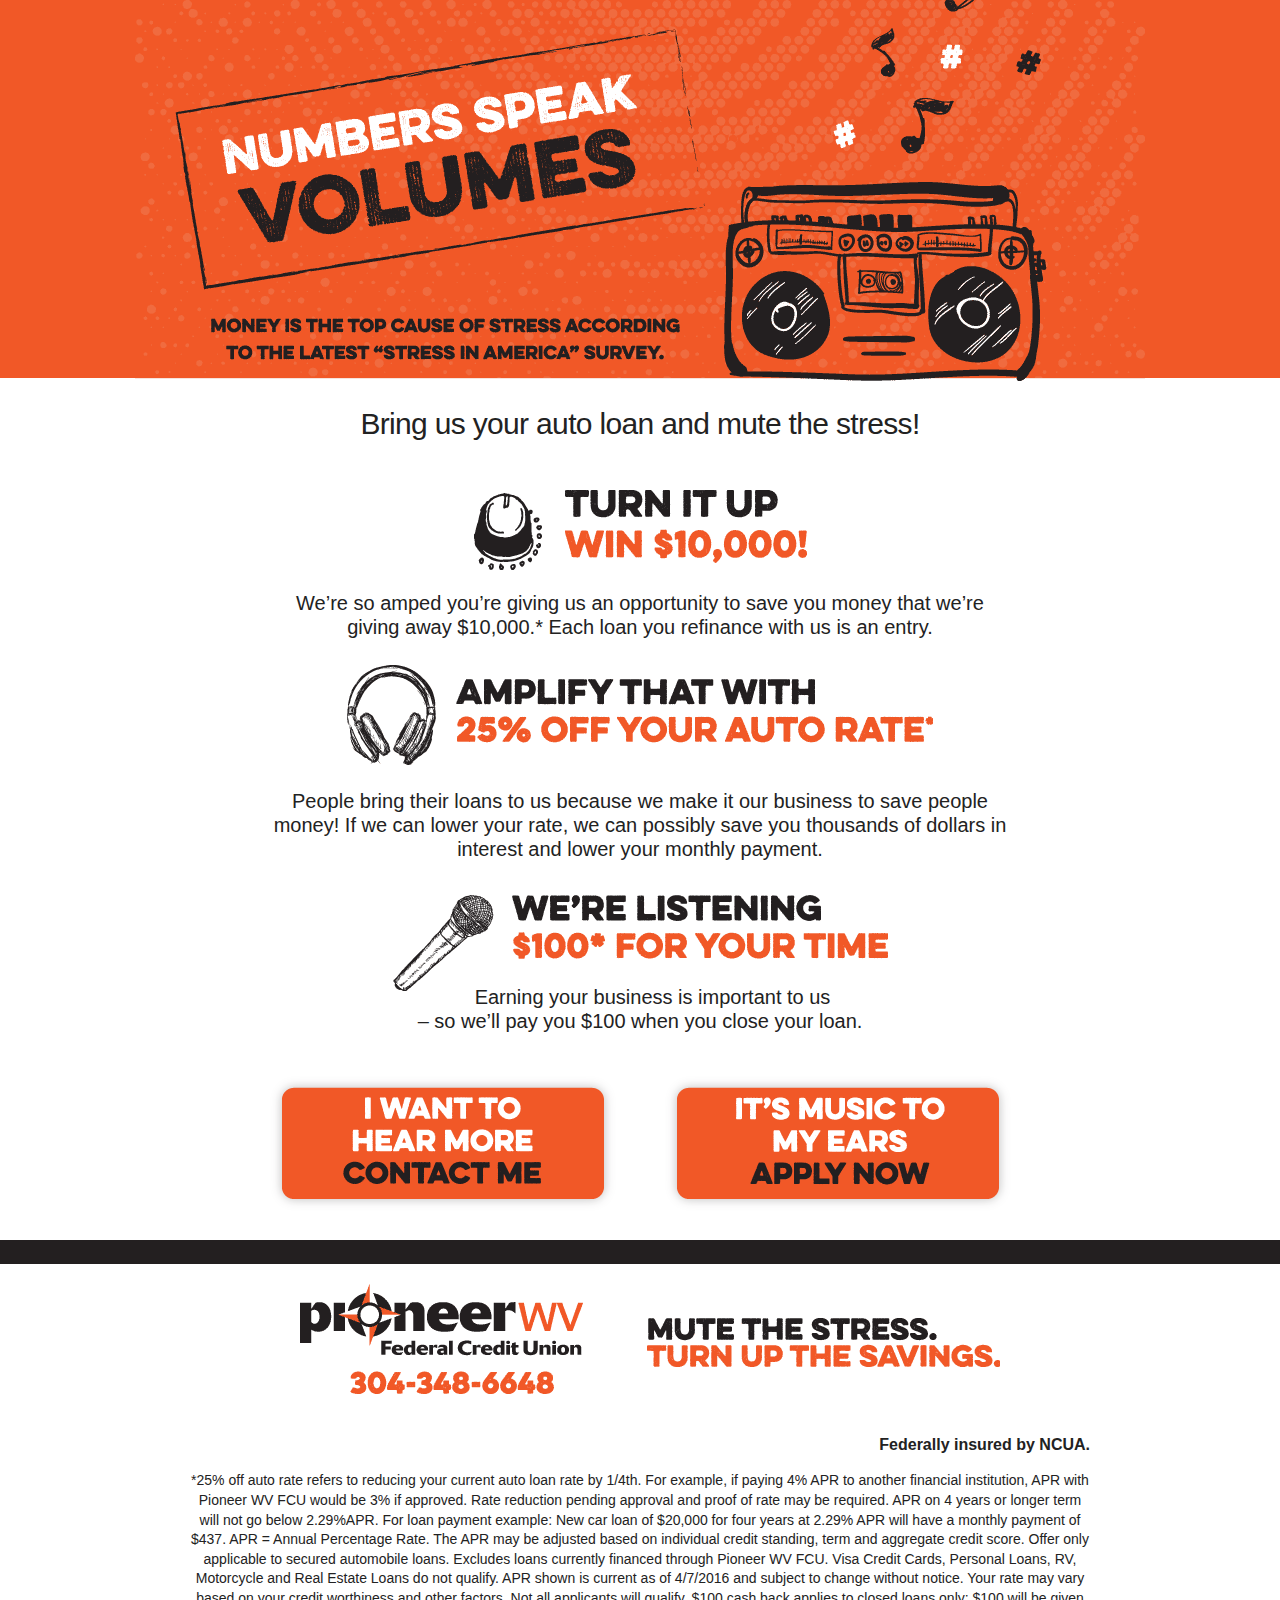
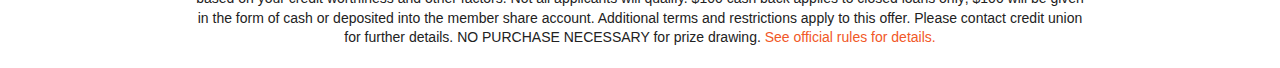
<file: index.html>
<!doctype html>
<html class="no-js" lang="">
    <head>
        <meta charset="utf-8">
        <meta http-equiv="x-ua-compatible" content="ie=edge">
        <title>Numbers Speak Volumes - Pioneer West Virginia Federal Credit Union</title>
        <meta name="description" content="">
        <meta name="viewport" content="width=device-width, initial-scale=1">

        <link rel="apple-touch-icon" href="apple-touch-icon.png">
        <!-- Place favicon.ico in the root directory -->

        <link rel="stylesheet" href="css/normalize.css">
        <link rel="stylesheet" href="css/main.css">

    </head>
    <body>
        <!--[if lt IE 8]>
            <p class="browserupgrade">You are using an <strong>outdated</strong> browser. Please <a href="http://browsehappy.com/">upgrade your browser</a> to improve your experience.</p>
        <![endif]-->

        <!-- Add your site or application content here -->
        <div id="site-header">
            <img class="banner" src="imgs/header-banner.png" alt="Pioneer - Numbers Speak Volumes">
            <img class="mobile-banner" src="imgs/banner-mobile.png" alt="Pioneer - Numbers Speak Volumes">
        </div>

        <div id="main">

            <!-- Intro text -->
            <p class="callout-txt">Bring us your auto loan and mute the stress!</p>
            
            <!-- Main Content -->
            <div id="volume" class="content-section">
                <img src="imgs/volume.png" alt="Turn it up - win $10,000!">
                <p>We’re so amped you’re giving us an opportunity to save you money that we’re giving away $10,000.*  Each loan you reﬁnance with us is an entry.</p>
            </div>

            <div id="headphones" class="content-section">
                <img src="imgs/headphones.png" alt="Turn it up - win $10,000!">
                <p>People bring their loans to us because we make it our business to save people money! If we can lower your rate, we can possibly save you thousands of dollars in interest and lower your monthly payment.</p>
            </div>

            <div id="mic" class="content-section">
                <img src="imgs/mic.png" alt="Turn it up - win $10,000!">
                <p>Earning your business is important to us <br />– so we’ll pay you $100 when you close your loan.</p>
            </div>

            <!-- Call to action buttons -->
            <div id="cta-buttons">
                <a href="mailto:contactus@pioneerwv.org?subject=Turn%20it%20up%20and%20tell%20me%20more">
                    <img src="imgs/contact-btn.png" alt="Contact Me">
                </a>
                <a href="https://cs.loanspq.com/Consumer/login/default.aspx?enc2=CjDDGQgp6ViDEpMSQAmj1DfzDm8YYzgEvr5-WDrsl2FXAasB-Bjd_JI3aR5GdCSZnEORuml9eej_amsF4cZ4eFwC0ZxJLUQtCPf4LnjEV6WBilcg1GGje3kNAThcCOqm" target="_blank">
                    <img src="imgs/apply-btn.png" alt="Apply Now">
                </a>                
            </div>

        </div> <!-- end #main -->

        <div id="footer">
            <div class="logos">
                <a href="https://www.pioneerwv.org/"><img src="imgs/pioneer-logo.gif" alt="Pioneer WV - Federal Credit Union - Logo"></a>
                <img class="tagline" src="imgs/tagline.gif" alt="Mute stress. Turn up the savings.">
            </div>
            <span class="statement">Federally insured by NCUA.</span>
            <p class="disclaimer-text">*25% off auto rate refers to reducing your current auto loan rate by 1/4th. For example, if paying 4% APR to another financial institution, APR with Pioneer WV FCU would be 3% if approved.   Rate reduction pending approval and proof of rate may be required. APR on 4 years or longer term will not go below 2.29%APR.  For loan payment example: New car loan of $20,000 for four years at 2.29% APR will have a monthly payment of $437.  APR = Annual Percentage Rate.   The APR may be adjusted based on individual credit standing, term and aggregate credit score.  Offer only applicable to secured automobile loans.   Excludes loans currently financed through Pioneer WV FCU.   Visa Credit Cards, Personal Loans, RV, Motorcycle and Real Estate Loans do not qualify.   APR shown is current as of 4/7/2016 and subject to change without notice.   Your rate may vary based on your credit worthiness and other factors.  Not all applicants will qualify.   $100 cash back applies to closed loans only; $100 will be given in the form of cash or deposited into the member share account.  Additional terms and restrictions apply to this offer.  Please contact credit union for further details.   NO PURCHASE NECESSARY for prize drawing.  <a href="rules.html" onclick="window.open('rules.html', 'newwindow', 'width=600, height=750'); return false;">See official rules for details.</a></p>
        </div>

        <!-- Google Analytics: change UA-XXXXX-X to be your site's ID. -->
        <script>
            (function(b,o,i,l,e,r){b.GoogleAnalyticsObject=l;b[l]||(b[l]=
            function(){(b[l].q=b[l].q||[]).push(arguments)});b[l].l=+new Date;
            e=o.createElement(i);r=o.getElementsByTagName(i)[0];
            e.src='https://www.google-analytics.com/analytics.js';
            r.parentNode.insertBefore(e,r)}(window,document,'script','ga'));
            ga('create','UA-XXXXX-X','auto');ga('send','pageview');
        </script>
    </body>
</html>
</file>
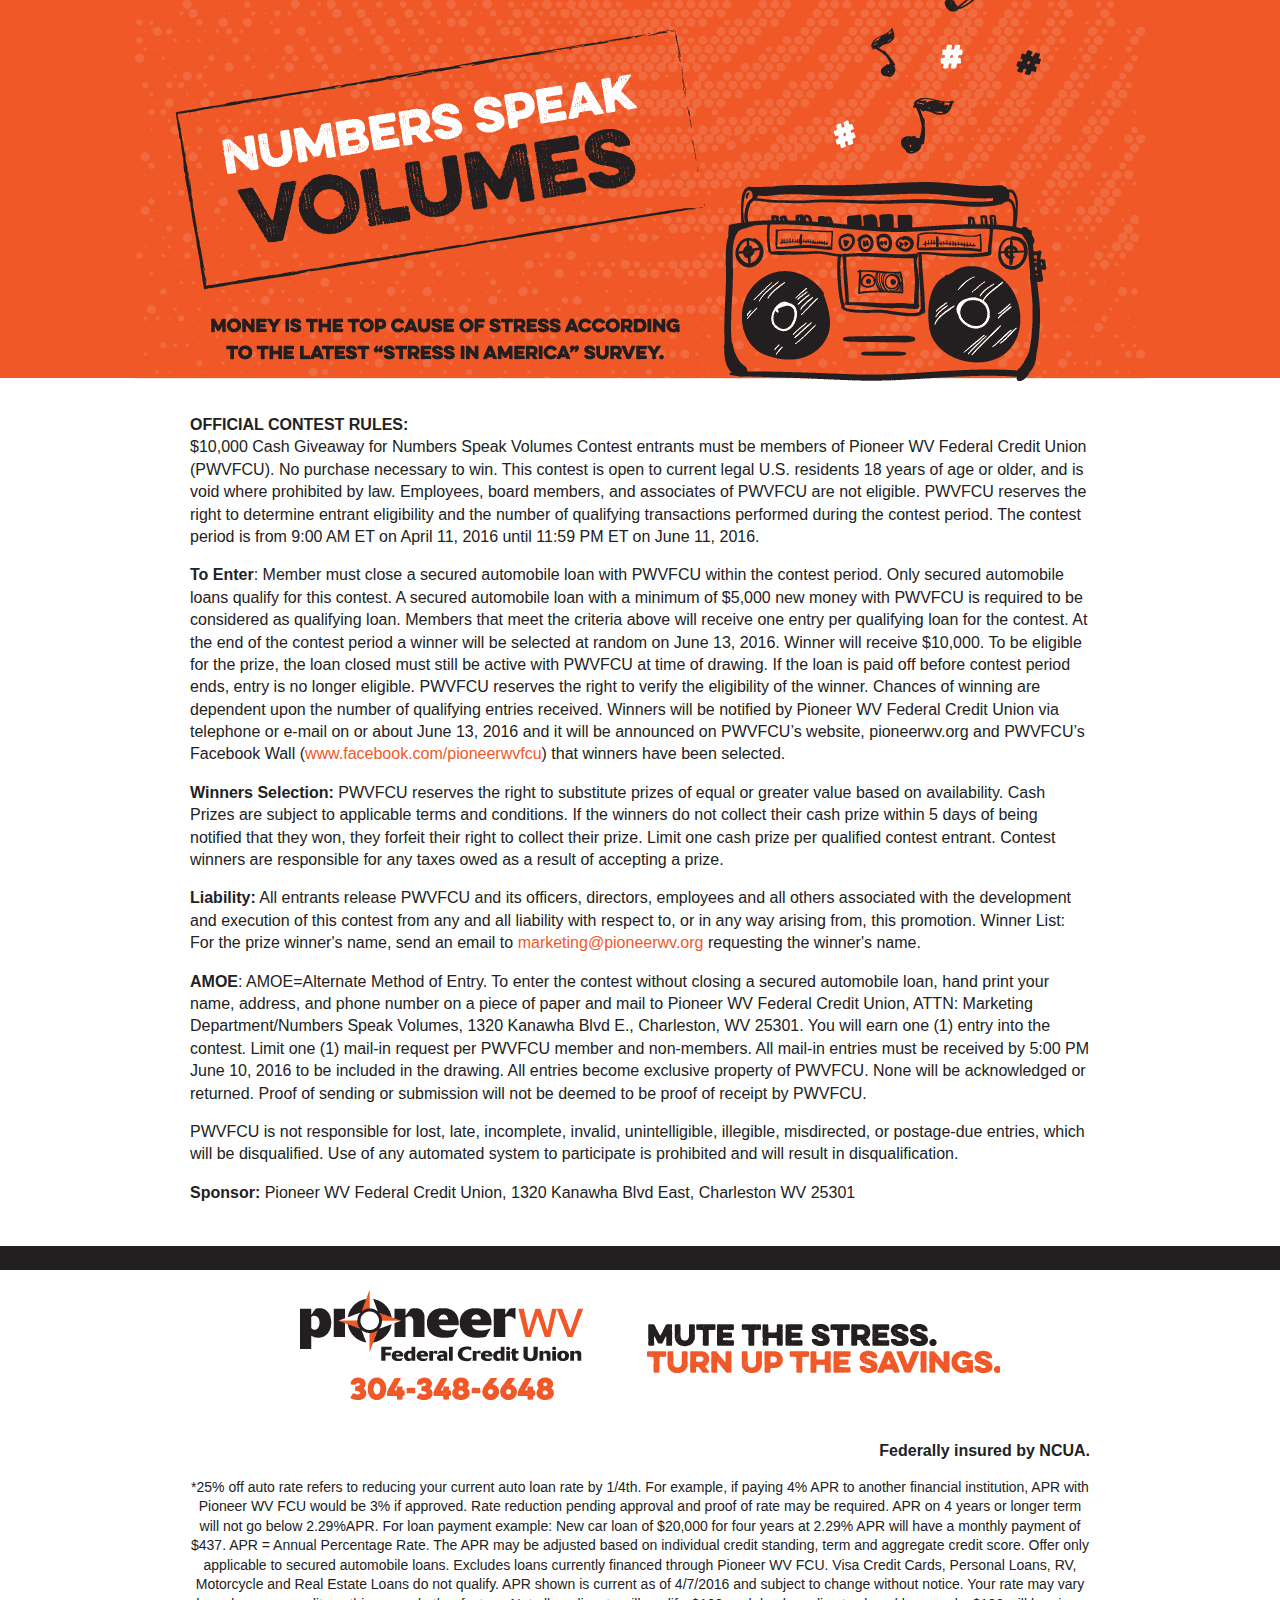
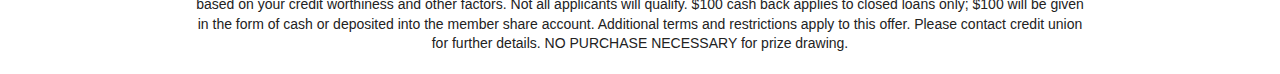
<file: rules.html>
<!doctype html>
<html class="no-js" lang="">
    <head>
        <meta charset="utf-8">
        <meta http-equiv="x-ua-compatible" content="ie=edge">
        <title>Numbers Speak Volumes - Pioneer West Virginia Federal Credit Union</title>
        <meta name="description" content="">
        <meta name="viewport" content="width=device-width, initial-scale=1">

        <link rel="apple-touch-icon" href="apple-touch-icon.png">
        <!-- Place favicon.ico in the root directory -->

        <link rel="stylesheet" href="css/normalize.css">
        <link rel="stylesheet" href="css/main.css">

    </head>
    <body>
        <!--[if lt IE 8]>
            <p class="browserupgrade">You are using an <strong>outdated</strong> browser. Please <a href="http://browsehappy.com/">upgrade your browser</a> to improve your experience.</p>
        <![endif]-->

        <!-- Add your site or application content here -->

         <div id="site-header">
            <img class="banner" src="imgs/header-banner.png" alt="Pioneer - Numbers Speak Volumes">
            <img class="mobile-banner" src="imgs/banner-mobile.png" alt="Pioneer - Numbers Speak Volumes">
        </div>

        <div id="main">
            
            <p>
            <strong>OFFICIAL CONTEST RULES: <br></strong>$10,000 Cash Giveaway for Numbers Speak Volumes Contest entrants must be members of Pioneer WV Federal Credit Union (PWVFCU). No purchase necessary to win. This contest is open to current legal U.S. residents 18 years of age or older, and is void where prohibited by law. Employees, board members, and associates of PWVFCU are not eligible. PWVFCU reserves the right to determine entrant eligibility and the number of qualifying transactions performed during the contest period. The contest period is from 9:00 AM ET on April 11, 2016 until 11:59 PM ET on June 11, 2016.
            </p>
            <p><strong>To Enter</strong>: Member must close a secured automobile loan with PWVFCU within the contest period. Only secured automobile loans qualify for this contest. A secured automobile loan with a minimum of $5,000 new money with PWVFCU is required to be considered as qualifying loan. Members that meet the criteria above will receive one entry per qualifying loan for the contest. At the end of the contest period a winner will be selected at random on June 13, 2016. Winner will receive $10,000. To be eligible for the prize, the loan closed must still be active with PWVFCU at time of drawing. If the loan is paid off before contest period ends, entry is no longer eligible. PWVFCU reserves the right to verify the eligibility of the winner. Chances of winning are dependent upon the number of qualifying entries received. Winners will be notified by Pioneer WV Federal Credit Union via telephone or e-mail on or about June 13, 2016 and it will be announced on PWVFCU’s website, pioneerwv.org and PWVFCU’s Facebook Wall (<a class="autolinked" rel="noreferrer" target="_blank" data-behavior="truncate" href="http://www.facebook.com/pioneerwvfcu">www.facebook.com/pioneerwvfcu</a>) that winners have been selected.
            </p>
            <p><strong>Winners Selection:</strong> PWVFCU reserves the right to substitute prizes of equal or greater value based on availability. Cash Prizes are subject to applicable terms and conditions. If the winners do not collect their cash prize within 5 days of being notified that they won, they forfeit their right to collect their prize. Limit one cash prize per qualified contest entrant. Contest winners are responsible for any taxes owed as a result of accepting a prize.
            </p>
            <p><strong>Liability:</strong> All entrants release PWVFCU and its officers, directors, employees and all others associated with the development and execution of this contest from any and all liability with respect to, or in any way arising from, this promotion. Winner List: For the prize winner's name, send an email to <a class="autolinked" rel="noreferrer" target="_blank" data-behavior="truncate" href="mailto:marketing@pioneerwv.org">marketing@pioneerwv.org</a> requesting the winner's name.
            </p>
            <p><strong>AMOE</strong>: AMOE=Alternate Method of Entry. To enter the contest without closing a secured automobile loan, hand print your name, address, and phone number on a piece of paper and mail to Pioneer WV Federal Credit Union, ATTN: Marketing Department/Numbers Speak Volumes, 1320 Kanawha Blvd E., Charleston, WV 25301. You will earn one (1) entry into the contest. Limit one (1) mail-in request per PWVFCU member and non-members. All mail-in entries must be received by 5:00 PM June 10, 2016 to be included in the drawing. All entries become exclusive property of PWVFCU. None will be acknowledged or returned. Proof of sending or submission will not be deemed to be proof of receipt by PWVFCU.
            </p>
            <p>PWVFCU is not responsible for lost, late, incomplete, invalid, unintelligible, illegible, misdirected, or postage-due entries, which will be disqualified. Use of any automated system to participate is prohibited and will result in disqualification.
            </p>
            <p><strong>Sponsor:</strong> Pioneer WV Federal Credit Union, 1320 Kanawha Blvd East, Charleston WV 25301
            </p>

        </div>

        <div id="footer">
            <div class="logos">
                <a href="www.pioneerwv.org"><img src="imgs/pioneer-logo.gif" alt="Pioneer WV - Federal Credit Union - Logo"></a>
                <img class="tagline" src="imgs/tagline.gif" alt="Mute stress. Turn up the savings.">
            </div>
            <span class="statement">Federally insured by NCUA.</span>
            <p class="disclaimer-text">*25% off auto rate refers to reducing your current auto loan rate by 1/4th. For example, if paying 4% APR to another financial institution, APR with Pioneer WV FCU would be 3% if approved.   Rate reduction pending approval and proof of rate may be required. APR on 4 years or longer term will not go below 2.29%APR.  For loan payment example: New car loan of $20,000 for four years at 2.29% APR will have a monthly payment of $437.  APR = Annual Percentage Rate.   The APR may be adjusted based on individual credit standing, term and aggregate credit score.  Offer only applicable to secured automobile loans.   Excludes loans currently financed through Pioneer WV FCU.   Visa Credit Cards, Personal Loans, RV, Motorcycle and Real Estate Loans do not qualify.   APR shown is current as of 4/7/2016 and subject to change without notice.   Your rate may vary based on your credit worthiness and other factors.  Not all applicants will qualify.   $100 cash back applies to closed loans only; $100 will be given in the form of cash or deposited into the member share account.  Additional terms and restrictions apply to this offer.  Please contact credit union for further details.   NO PURCHASE NECESSARY for prize drawing.</p>
        </div>

        <!-- Google Analytics: change UA-XXXXX-X to be your site's ID. -->
        <script>
            (function(b,o,i,l,e,r){b.GoogleAnalyticsObject=l;b[l]||(b[l]=
            function(){(b[l].q=b[l].q||[]).push(arguments)});b[l].l=+new Date;
            e=o.createElement(i);r=o.getElementsByTagName(i)[0];
            e.src='https://www.google-analytics.com/analytics.js';
            r.parentNode.insertBefore(e,r)}(window,document,'script','ga'));
            ga('create','UA-XXXXX-X','auto');ga('send','pageview');
        </script>
    </body>
</html>
</file>
<file: css/main.css>
/*! HTML5 Boilerplate v5.3.0 | MIT License | https://html5boilerplate.com/ */
/*
 * What follows is the result of much research on cross-browser styling.
 * Credit left inline and big thanks to Nicolas Gallagher, Jonathan Neal,
 * Kroc Camen, and the H5BP dev community and team.
 */
/* ==========================================================================
   Base styles: opinionated defaults
   ========================================================================== */
html {
  color: #222;
  font-size: 1em;
  line-height: 1.4; }

/*
 * Remove text-shadow in selection highlight:
 * https://twitter.com/miketaylr/status/12228805301
 *
 * These selection rule sets have to be separate.
 * Customize the background color to match your design.
 */
::-moz-selection {
  background: #b3d4fc;
  text-shadow: none; }

::selection {
  background: #b3d4fc;
  text-shadow: none; }

/*
 * A better looking default horizontal rule
 */
hr {
  display: block;
  height: 1px;
  border: 0;
  border-top: 1px solid #ccc;
  margin: 1em 0;
  padding: 0; }

/*
 * Remove the gap between audio, canvas, iframes,
 * images, videos and the bottom of their containers:
 * https://github.com/h5bp/html5-boilerplate/issues/440
 */
audio,
canvas,
iframe,
img,
svg,
video {
  vertical-align: middle;
  max-width: 100%; }

/*
 * Remove default fieldset styles.
 */
fieldset {
  border: 0;
  margin: 0;
  padding: 0; }

/*
 * Allow only vertical resizing of textareas.
 */
textarea {
  resize: vertical; }

/* ==========================================================================
   Browser Upgrade Prompt
   ========================================================================== */
.browserupgrade {
  margin: 0.2em 0;
  background: #ccc;
  color: #000;
  padding: 0.2em 0; }

/* ==========================================================================
   Author's custom styles
   ========================================================================== */
body {
  font-family: "Myriad Pro",PTSansCaptionRegular, arial, helvetica, sans-serif; }

p a {
  text-decoration: none;
  color: #f15827; }

#site-header {
  background: #f15827;
  overflow: visible;
  height: 378px; }
  @media screen and (max-width: 1010px) {
    #site-header {
      height: auto; } }
  #site-header .banner {
    height: 384px;
    max-width: 100%;
    width: auto;
    margin: 0 auto;
    display: block; }
    @media screen and (max-width: 1010px) {
      #site-header .banner {
        height: auto; } }
    @media screen and (max-width: 768px) {
      #site-header .banner {
        display: none; } }
  #site-header .mobile-banner {
    display: block; }
    @media screen and (min-width: 768px) {
      #site-header .mobile-banner {
        display: none; } }

#main {
  max-width: 900px;
  padding: 20px;
  margin: 0 auto; }

.callout-txt {
  font-size: 30px;
  margin: 0 0 40px 0;
  padding: 5px 25px;
  letter-spacing: -0.67px;
  text-align: center; }

.content-section {
  margin-top: 20px;
  text-align: center; }
  @media screen and (max-width: 900px) {
    .content-section {
      margin-top: 60px;
      padding: 0 15px; } }
  .content-section p {
    font-size: 20px;
    max-width: 700px;
    margin: 20px auto;
    line-height: 24px; }
  @media screen and (min-width: 900px) {
    .content-section#volume p {
      max-width: 702px; }
    .content-section#headphones img {
      margin-top: 5px;
      margin-bottom: 4px; }
    .content-section#headphones p {
      max-width: 733px; }
    .content-section#mic {
      margin-top: 34px; }
      .content-section#mic p {
        margin-top: -6px;
        text-indent: 25px; } }

#cta-buttons {
  text-align: center; }
  #cta-buttons a {
    display: inline-block;
    margin: 20px 20px 0 20px; }

#footer {
  padding: 20px;
  border-top: 24px solid #231F20;
  text-align: center;
  margin-top: 6px; }
  @media screen and (min-width: 760px) {
    #footer .logos img {
      padding: 0 20px; } }
  @media screen and (max-width: 760px) {
    #footer .logos .tagline {
      margin-top: 45px; } }
  @media screen and (min-width: 900px) {
    #footer .logos .tagline {
      margin-top: 6px;
      padding-left: 39px;
      padding-right: 0; } }
  #footer .statement {
    font-size: 16px;
    font-weight: bold;
    width: 100%;
    margin: 0 auto 15px auto;
    max-width: 900px;
    display: block;
    padding-top: 40px; }
    @media screen and (min-width: 900px) {
      #footer .statement {
        text-align: right; } }

.disclaimer-text {
  font-size: 14px;
  max-width: 900px;
  margin: 0 auto; }

/* ==========================================================================
   Helper classes
   ========================================================================== */
/*
 * Hide visually and from screen readers
 */
.hidden {
  display: none !important; }

/*
 * Hide only visually, but have it available for screen readers:
 * http://snook.ca/archives/html_and_css/hiding-content-for-accessibility
 */
.visuallyhidden {
  border: 0;
  clip: rect(0 0 0 0);
  height: 1px;
  margin: -1px;
  overflow: hidden;
  padding: 0;
  position: absolute;
  width: 1px; }

/*
 * Extends the .visuallyhidden class to allow the element
 * to be focusable when navigated to via the keyboard:
 * https://www.drupal.org/node/897638
 */
.visuallyhidden.focusable:active,
.visuallyhidden.focusable:focus {
  clip: auto;
  height: auto;
  margin: 0;
  overflow: visible;
  position: static;
  width: auto; }

/*
 * Hide visually and from screen readers, but maintain layout
 */
.invisible {
  visibility: hidden; }

/*
 * Clearfix: contain floats
 *
 * For modern browsers
 * 1. The space content is one way to avoid an Opera bug when the
 *    `contenteditable` attribute is included anywhere else in the document.
 *    Otherwise it causes space to appear at the top and bottom of elements
 *    that receive the `clearfix` class.
 * 2. The use of `table` rather than `block` is only necessary if using
 *    `:before` to contain the top-margins of child elements.
 */
.clearfix:before,
.clearfix:after {
  content: " ";
  /* 1 */
  display: table;
  /* 2 */ }

.clearfix:after {
  clear: both; }

/* ==========================================================================
   EXAMPLE Media Queries for Responsive Design.
   These examples override the primary ('mobile first') styles.
   Modify as content requires.
   ========================================================================== */
@media only screen and (min-width: 35em) {
  /* Style adjustments for viewports that meet the condition */ }
@media print, (-webkit-min-device-pixel-ratio: 1.25), (min-resolution: 1.25dppx), (min-resolution: 120dpi) {
  /* Style adjustments for high resolution devices */ }
/* ==========================================================================
   Print styles.
   Inlined to avoid the additional HTTP request:
   http://www.phpied.com/delay-loading-your-print-css/
   ========================================================================== */
@media print {
  *,
  *:before,
  *:after,
  *:first-letter,
  *:first-line {
    background: transparent !important;
    color: #000 !important;
    /* Black prints faster:
       http://www.sanbeiji.com/archives/953 */
    box-shadow: none !important;
    text-shadow: none !important; }

  a,
  a:visited {
    text-decoration: underline; }

  a[href]:after {
    content: " (" attr(href) ")"; }

  abbr[title]:after {
    content: " (" attr(title) ")"; }

  /*
   * Don't show links that are fragment identifiers,
   * or use the `javascript:` pseudo protocol
   */
  a[href^="#"]:after,
  a[href^="javascript:"]:after {
    content: ""; }

  pre,
  blockquote {
    border: 1px solid #999;
    page-break-inside: avoid; }

  /*
   * Printing Tables:
   * http://css-discuss.incutio.com/wiki/Printing_Tables
   */
  thead {
    display: table-header-group; }

  tr,
  img {
    page-break-inside: avoid; }

  img {
    max-width: 100% !important; }

  p,
  h2,
  h3 {
    orphans: 3;
    widows: 3; }

  h2,
  h3 {
    page-break-after: avoid; } }
</file>
